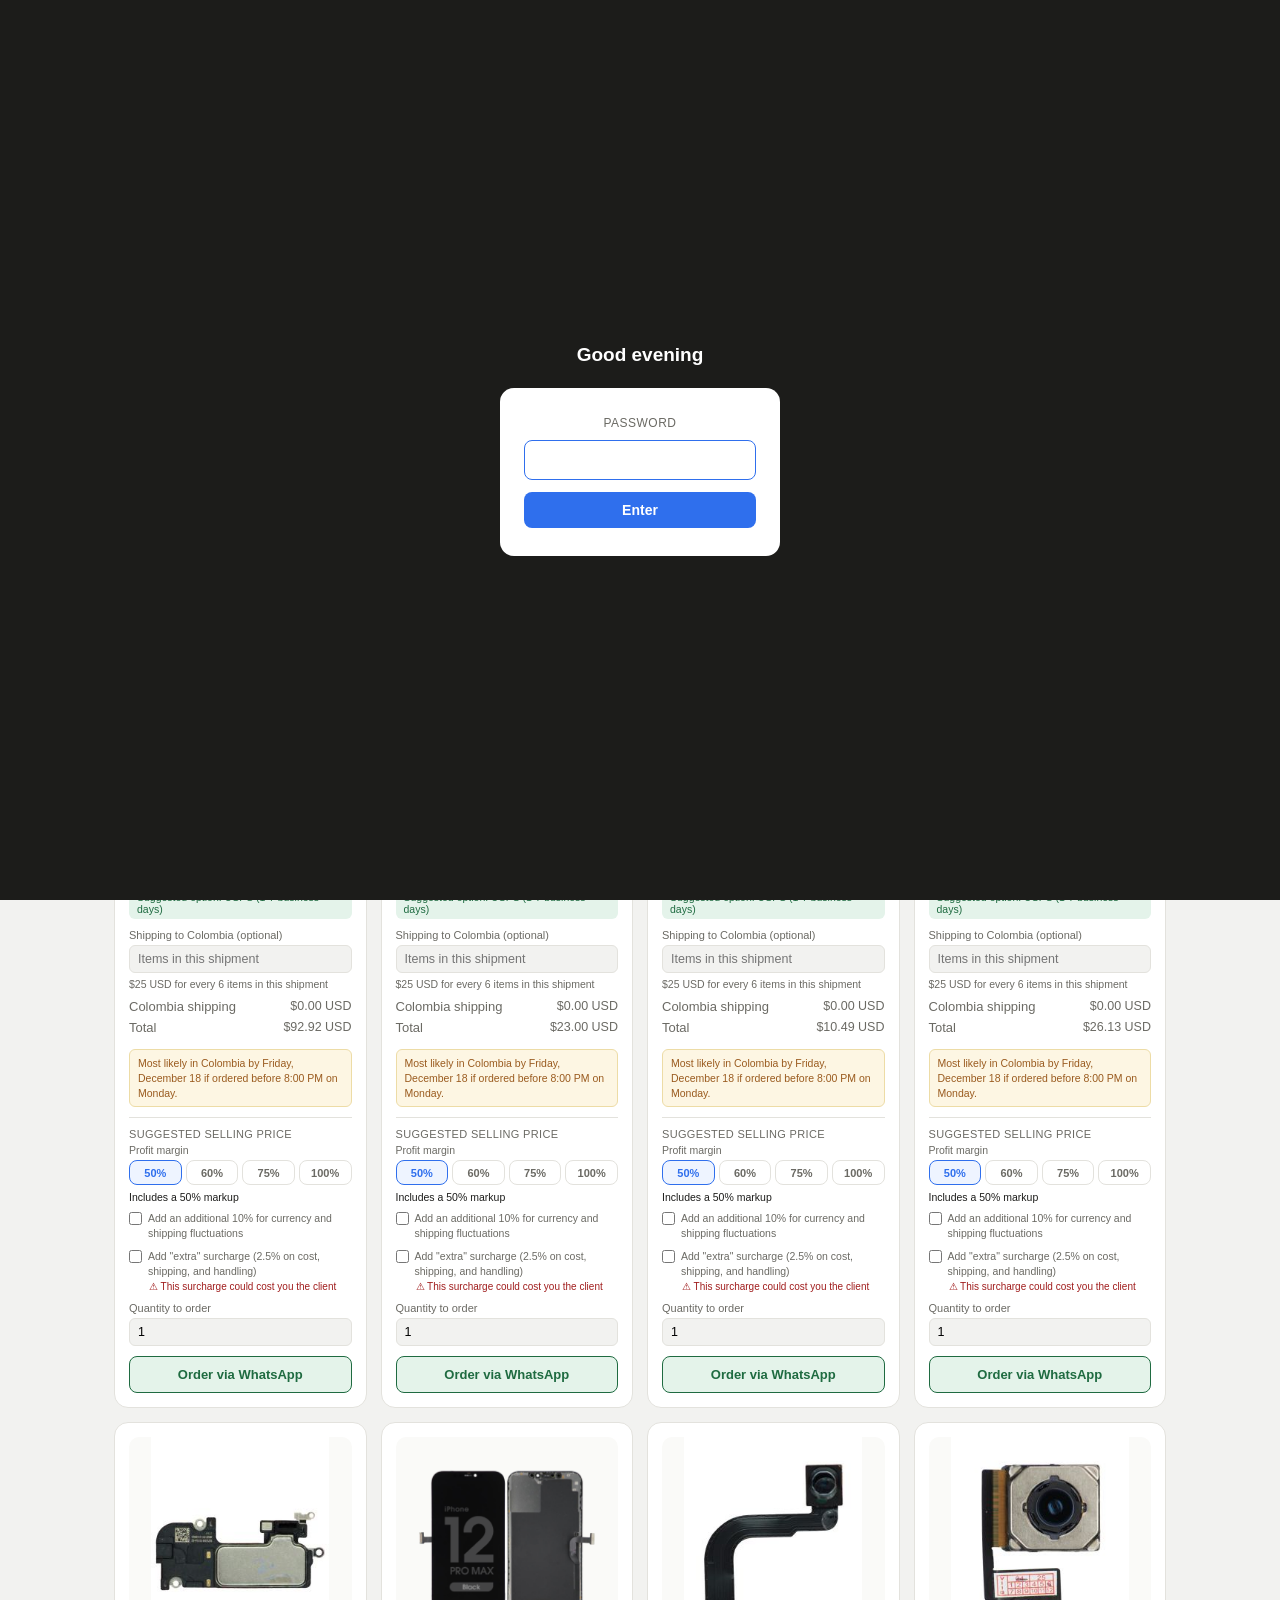
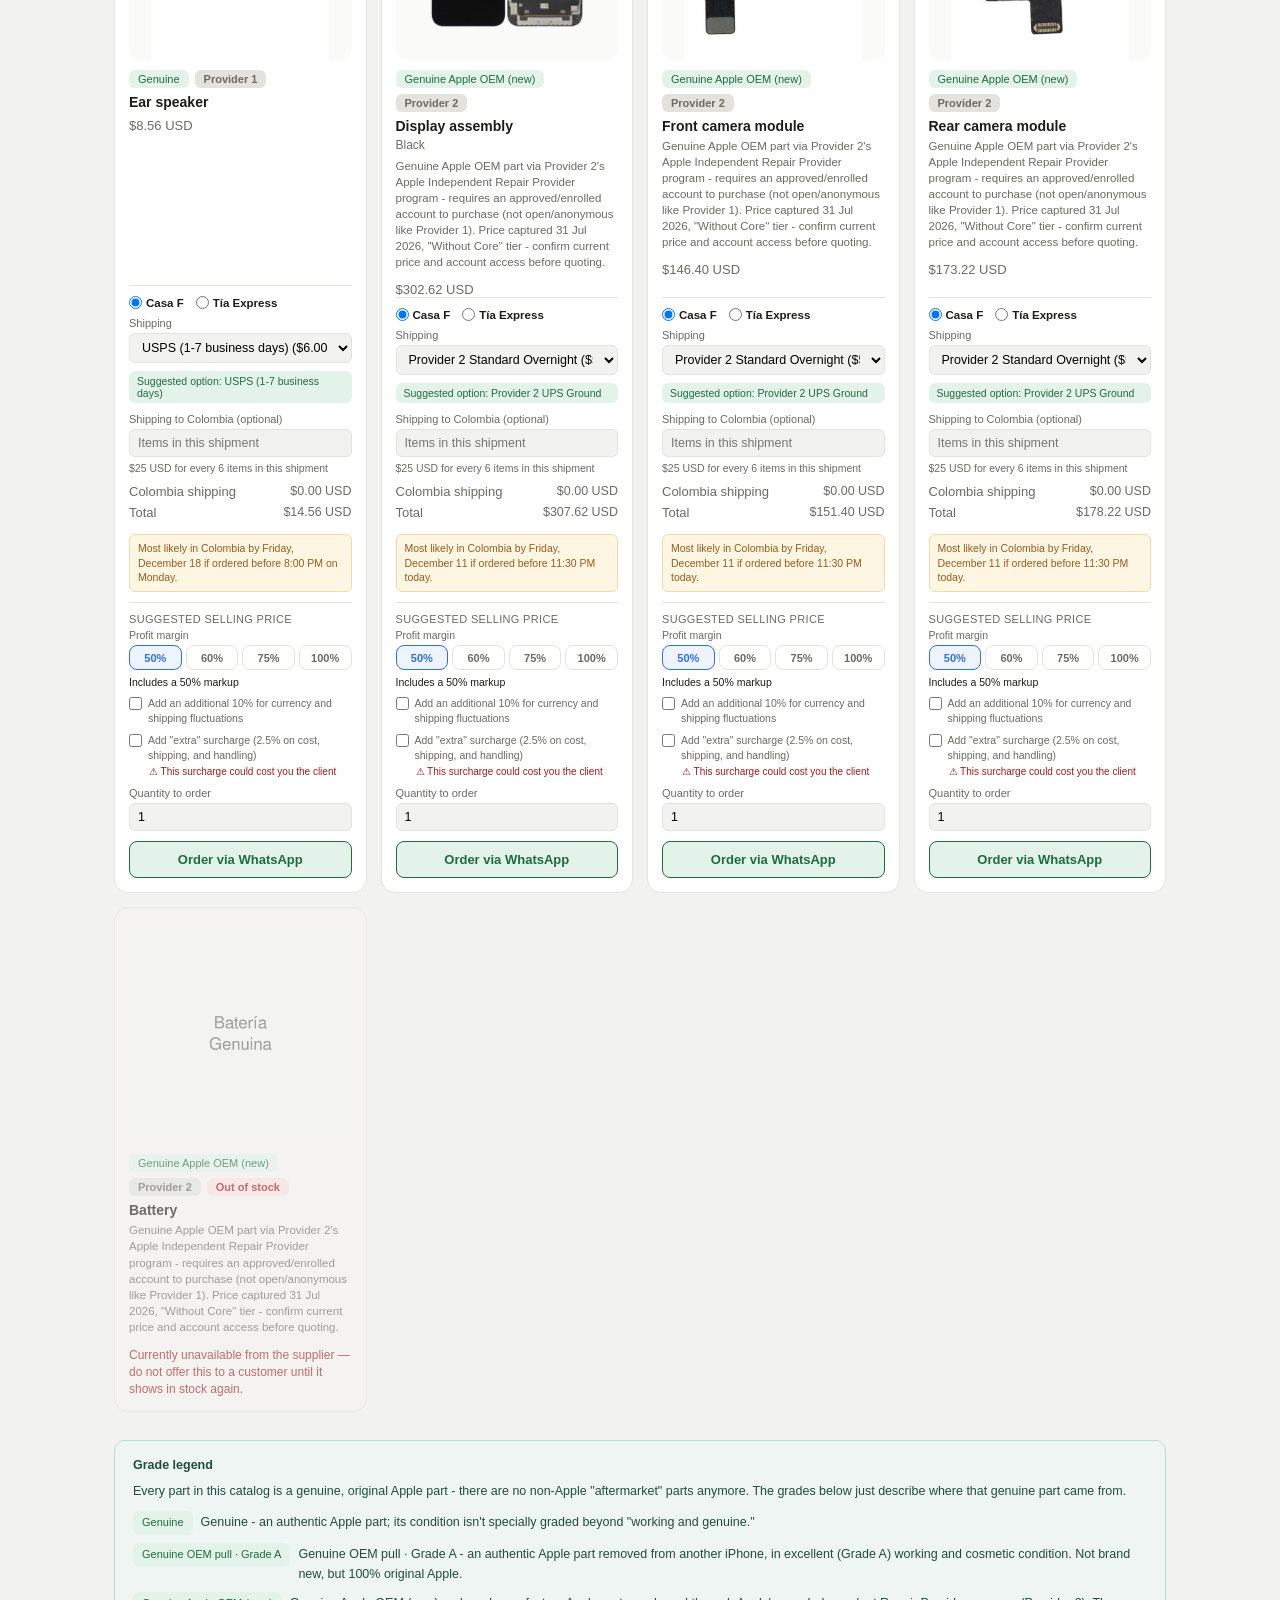
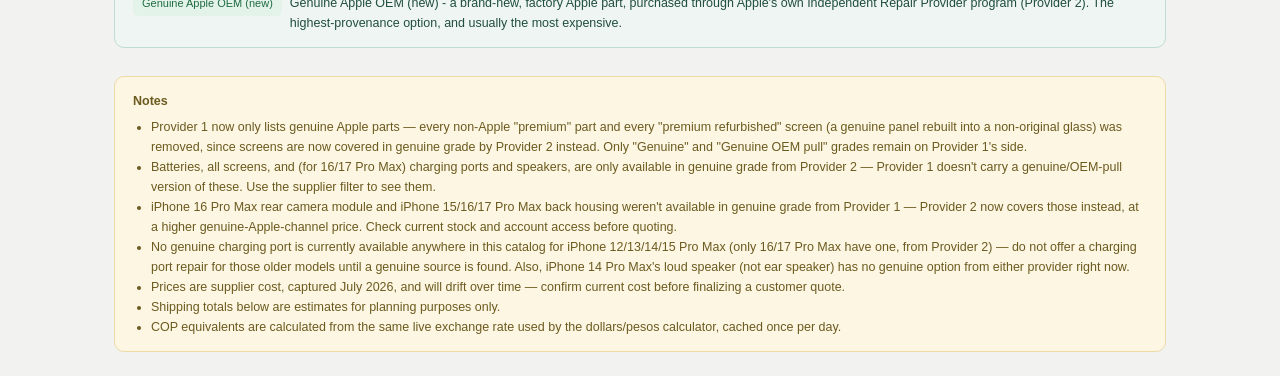
<file: index.html>
<!DOCTYPE html>
<html lang="en">
<head>
<meta charset="UTF-8">
<meta name="viewport" content="width=device-width, initial-scale=1.0">
<title>Pro Max parts catalog</title>
<link rel="preconnect" href="https://open.er-api.com">
<link rel="stylesheet" href="styles.css">
</head>
<body>

<script src="gate.js"></script>

<div class="stop-warning-strip" role="note">
  <svg class="stop-warning-icon" width="16" height="16" viewBox="0 0 24 24" fill="none" stroke="currentColor" stroke-width="2.5" stroke-linecap="round" stroke-linejoin="round" aria-hidden="true"><path d="M12 3 L22.5 21 H1.5 Z"/><line x1="12" y1="9.5" x2="12" y2="14.5"/><circle cx="12" cy="17.5" r="0.6" fill="currentColor" stroke="none"/></svg>
  <span>esta pagina no es para mostrar a clientes ni a personas afuera de nosotros 3</span>
</div>

<div class="staff-warning-banner" role="note">
  <div class="staff-warning-track">
    <span class="staff-warning-item">
      <svg class="staff-warning-icon" width="18" height="18" viewBox="0 0 24 24" aria-hidden="true">
        <polygon points="7,2 17,2 22,7 22,17 17,22 7,22 2,17 2,7" fill="#ffffff"/>
        <text x="12" y="15.5" text-anchor="middle" font-size="8" font-weight="700" fill="#c00000" font-family="-apple-system, sans-serif">Oe!</text>
      </svg>
      <span class="staff-warning-text">esta pagina no es para mostrar a clientes ni a personas afuera de nosotros 3</span>
    </span>
    <span class="staff-warning-item">
      <svg class="staff-warning-icon" width="18" height="18" viewBox="0 0 24 24" aria-hidden="true">
        <polygon points="7,2 17,2 22,7 22,17 17,22 7,22 2,17 2,7" fill="#ffffff"/>
        <text x="12" y="15.5" text-anchor="middle" font-size="8" font-weight="700" fill="#c00000" font-family="-apple-system, sans-serif">Oe!</text>
      </svg>
      <span class="staff-warning-text">esta pagina no es para mostrar a clientes ni a personas afuera de nosotros 3</span>
    </span>
  </div>
</div>
<script src="quotes.js"></script>

<div id="errorBanner" class="error-banner" style="display:none;">
  <p class="error-banner-line1"></p>
</div>

<header>
  <div class="header-inner">
    <div class="flags">🇺🇸 <span class="arrow">→</span> 🇨🇴</div>
    <div class="brand" id="brand">Pro Max parts catalog</div>
    <div class="search-box">
      <input type="text" id="search" placeholder="Search...">
    </div>
    <div class="nav-links">
      <a href="calculadora.html" id="calcLink">Calculadora dólares/pesos</a>
      <button class="hide-prices-btn" id="hidePricesBtn">Hide prices</button>
      <button class="lang-btn" id="langBtn">ES</button>
    </div>
  </div>
  <div class="section-nav">
    <a href="index.html" class="section-nav-item active">📱 Repuestos iPhone</a>
    <a href="incendio.html" class="section-nav-item">🧯 Sistemas de incendio</a>
  </div>
  <div class="supplier-tabs-group">
    <div class="supplier-tabs" id="supplierTabs"></div>
  </div>
</header>

<main>
  <a class="download-card" href="ficha_tecnica_telefonos.html" download="Ficha_tecnica_repuestos_telefonos.html">
    <span class="download-card-icon">
      <svg width="18" height="18" viewBox="0 0 24 24" fill="none" stroke="currentColor" stroke-width="2" stroke-linecap="round" stroke-linejoin="round" aria-hidden="true"><path d="M12 3v12"/><path d="M7 10l5 5 5-5"/><path d="M5 21h14"/></svg>
    </span>
    <span class="download-card-text">
      <p class="download-card-title">Ficha técnica para clientes</p>
      <p class="download-card-sub">Descárgala y compártela sin conexión — sin precios, solo especificaciones.</p>
    </span>
    <span class="download-card-cta">Descargar</span>
  </a>
  <div class="tabs" id="tabs"></div>
  <div id="grid"></div>
  <div class="grade-legend-box" id="gradeLegend"></div>
  <div class="notes-box" id="notes"></div>
</main>

<script src="i18n.js"></script>
<script src="rates.js"></script>
<script src="data.js"></script>
<script src="app.js"></script>
</body>
</html>
</file>
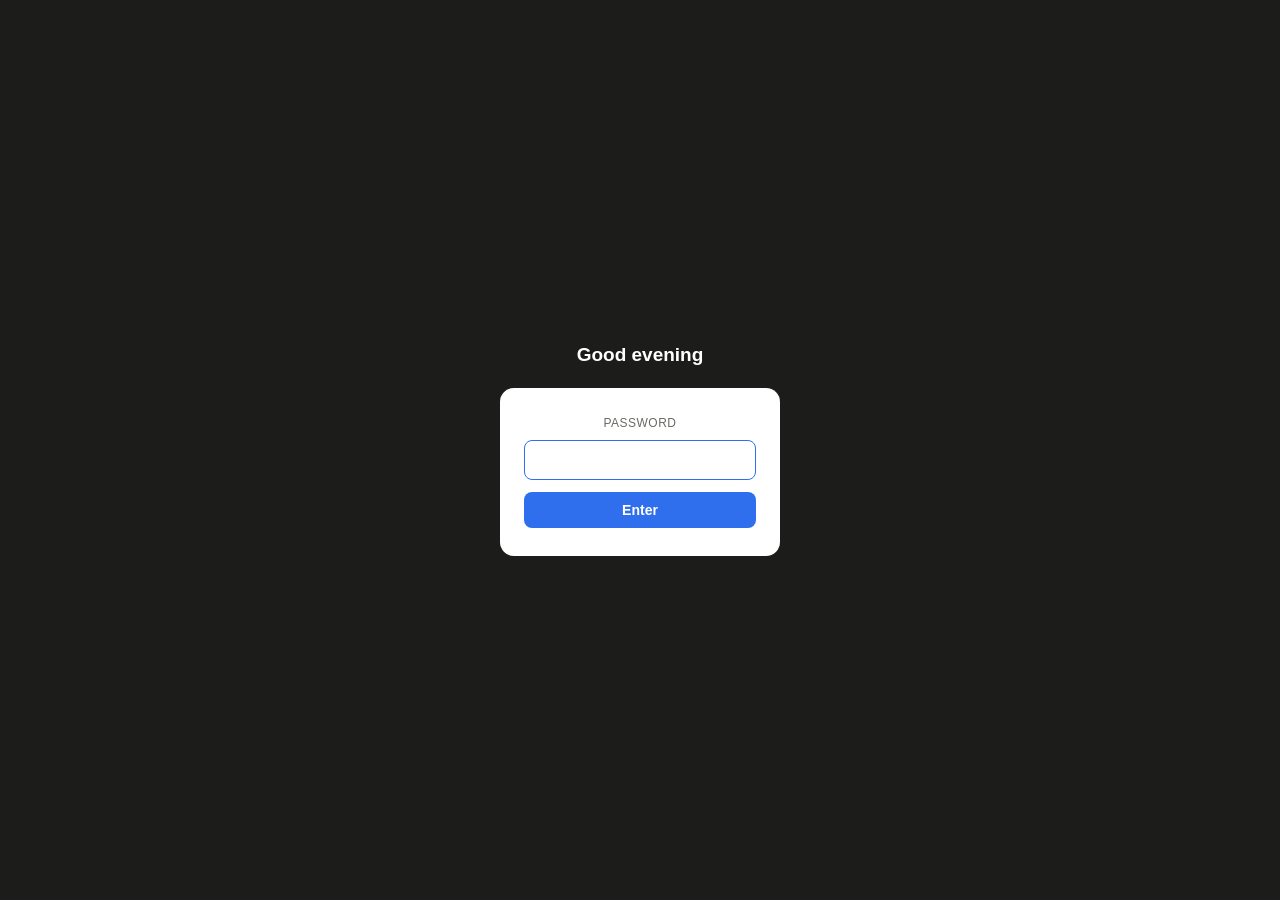
<file: calculadora.html>
<!DOCTYPE html>
<html lang="es">
<head>
<meta charset="UTF-8">
<meta name="viewport" content="width=device-width, initial-scale=1.0">
<title>Calculadora dólares/pesos</title>
<link rel="preconnect" href="https://open.er-api.com">
<style>
  * { box-sizing: border-box; }
  body {
    margin: 0;
    min-height: 100vh;
    display: flex;
    align-items: center;
    justify-content: center;
    background: #f2f2f0;
    font-family: -apple-system, BlinkMacSystemFont, "Segoe UI", Roboto, Arial, sans-serif;
    padding: 24px 16px;
  }
  .card {
    width: 100%;
    max-width: 420px;
    background: #ffffff;
    border-radius: 16px;
    border: 1px solid #e3e2dd;
    padding: 28px 24px;
  }
  .greeting {
    font-size: 14px;
    color: #6b6a64;
    margin: 0 0 4px;
  }
  h1 {
    font-size: 20px;
    font-weight: 600;
    margin: 0 0 24px;
    color: #1c1c1a;
  }
  .field {
    margin-bottom: 14px;
  }
  .field label {
    display: block;
    font-size: 12px;
    color: #6b6a64;
    margin-bottom: 6px;
    text-transform: uppercase;
    letter-spacing: 0.03em;
  }
  .field .input-row {
    display: flex;
    align-items: center;
    border: 1px solid #d8d7d1;
    border-radius: 10px;
    padding: 10px 12px;
    background: #fafaf8;
  }
  .field .input-row .flag {
    font-size: 13px;
    font-weight: 600;
    color: #4a4a45;
    margin-right: 8px;
    min-width: 34px;
  }
  .field input {
    flex: 1;
    border: none;
    background: transparent;
    font-size: 18px;
    font-weight: 500;
    color: #1c1c1a;
    outline: none;
    width: 100%;
    min-width: 0;
  }
  .swap-row {
    display: flex;
    justify-content: center;
    margin: 4px 0 14px;
  }
  .swap-btn {
    width: 36px;
    height: 36px;
    border-radius: 50%;
    border: 1px solid #d8d7d1;
    background: #ffffff;
    font-size: 16px;
    cursor: pointer;
    color: #4a4a45;
    display: flex;
    align-items: center;
    justify-content: center;
  }
  .swap-btn:hover { background: #f2f2f0; }
  .rate-line {
    font-size: 12px;
    color: #6b6a64;
    text-align: center;
    margin: 10px 0 4px;
    line-height: 1.5;
  }
  .rate-line.offline { color: #9a5b1f; }
  .refresh-btn {
    display: block;
    margin: 10px auto 0;
    background: none;
    border: none;
    color: #2f6fed;
    font-size: 13px;
    cursor: pointer;
    padding: 4px 8px;
  }
  .refresh-btn:hover { text-decoration: underline; }
  .refresh-btn:disabled { color: #b3b2ab; cursor: default; text-decoration: none; }

  #gateOverlay {
    position: fixed;
    inset: 0;
    background: #1c1c1a;
    display: flex;
    flex-direction: column;
    align-items: center;
    justify-content: center;
    z-index: 999;
    padding: 20px;
  }
  .gate-greeting-standalone {
    color: #ffffff;
    font-weight: 700;
    font-size: 19px;
    margin: 0 0 22px;
    text-align: center;
  }
  .gate-card {
    width: 100%;
    max-width: 280px;
    background: #ffffff;
    border-radius: 14px;
    padding: 28px 24px;
    text-align: center;
  }
  .gate-label {
    font-size: 12px;
    text-transform: uppercase;
    letter-spacing: 0.04em;
    color: #6b6a64;
    margin: 0 0 10px;
  }
  .gate-card input {
    width: 100%;
    padding: 10px 12px;
    border: 1px solid #d8d7d1;
    border-radius: 8px;
    font-size: 16px;
    text-align: center;
    outline: none;
    margin-bottom: 12px;
  }
  .gate-card input:focus { border-color: #2f6fed; }
  .gate-card button {
    width: 100%;
    padding: 10px 12px;
    border: none;
    border-radius: 8px;
    background: #2f6fed;
    color: #fff;
    font-size: 14px;
    font-weight: 600;
    cursor: pointer;
  }
  .gate-card button:hover { background: #2559c9; }
  .gate-error {
    color: #a01d1d;
    font-size: 12.5px;
    margin: 10px 0 0;
  }
</style>
</head>
<body>

<script src="gate.js"></script>

<div class="card">
  <p class="greeting" id="greeting"></p>
  <h1>Calculadora dólares/pesos</h1>

  <div class="field">
    <label for="usd">Dólares (USD)</label>
    <div class="input-row">
      <span class="flag">USD</span>
      <input type="text" inputmode="decimal" id="usd" placeholder="0.00" autocomplete="off">
    </div>
  </div>

  <div class="swap-row">
    <button class="swap-btn" id="swapBtn" title="Invertir" aria-label="Invertir campos">⇅</button>
  </div>

  <div class="field">
    <label for="cop">Pesos colombianos (COP)</label>
    <div class="input-row">
      <span class="flag">COP</span>
      <input type="text" inputmode="decimal" id="cop" placeholder="0" autocomplete="off">
    </div>
  </div>

  <p class="rate-line" id="rateLine">Cargando tasa de cambio...</p>
  <button class="refresh-btn" id="refreshBtn">Actualizar tasa ahora</button>
  <p style="text-align:center; margin-top:16px;"><a href="index.html" style="font-size:13px; color:#2f6fed; text-decoration:none;">&larr; Volver al catálogo</a></p>
</div>

<script src="rates.js"></script>
<script>
(function () {
  var USER_NAME = 'Pablo';

  var usdInput = document.getElementById('usd');
  var copInput = document.getElementById('cop');
  var rateLine = document.getElementById('rateLine');
  var refreshBtn = document.getElementById('refreshBtn');
  var swapBtn = document.getElementById('swapBtn');
  var greetingEl = document.getElementById('greeting');

  var state = { rate: null, timestamp: null, offline: false };

  function setGreeting() {
    var h = new Date().getHours();
    var g;
    if (h >= 5 && h < 12) g = 'Buenos días';
    else if (h >= 12 && h < 19) g = 'Buenas tardes';
    else g = 'Buenas noches';
    greetingEl.textContent = g + ', ' + USER_NAME;
  }

  function formatTime(ts) {
    if (!ts) return '';
    var d = new Date(ts);
    return d.toLocaleDateString('es-CO') + ' ' + d.toLocaleTimeString('es-CO', { hour: '2-digit', minute: '2-digit' });
  }

  function updateRateLine() {
    if (!state.rate) {
      rateLine.textContent = 'No se pudo obtener la tasa de cambio.';
      rateLine.classList.add('offline');
      return;
    }
    var formattedRate = state.rate.toLocaleString('es-CO', { maximumFractionDigits: 2 });
    if (state.offline) {
      rateLine.textContent = 'Sin conexión — usando tasa en caché: 1 USD = ' + formattedRate + ' COP (actualizada ' + formatTime(state.timestamp) + ')';
      rateLine.classList.add('offline');
    } else {
      rateLine.textContent = '1 USD = ' + formattedRate + ' COP  ·  actualizada ' + formatTime(state.timestamp);
      rateLine.classList.remove('offline');
    }
  }

  function recalc(source) {
    if (!state.rate) return;
    if (source === 'usd') {
      var usdVal = parseFloat(usdInput.value.replace(/,/g, ''));
      if (isNaN(usdVal)) { copInput.value = ''; return; }
      copInput.value = (usdVal * state.rate).toLocaleString('es-CO', { maximumFractionDigits: 2 });
    } else {
      var copVal = parseFloat(copInput.value.replace(/,/g, ''));
      if (isNaN(copVal)) { usdInput.value = ''; return; }
      usdInput.value = (copVal / state.rate).toLocaleString('en-US', { maximumFractionDigits: 2 });
    }
  }

  function loadRate(force) {
    if (force) {
      refreshBtn.disabled = true;
      refreshBtn.textContent = 'Actualizando...';
    }
    RATES.ensureRate(force, function (result) {
      state.rate = result.rate;
      state.timestamp = result.timestamp;
      state.offline = result.offline;
      updateRateLine();
      recalc(usdInput.value ? 'usd' : 'cop');
      if (force) {
        refreshBtn.disabled = false;
        refreshBtn.textContent = 'Actualizar tasa ahora';
      }
    });
  }

  usdInput.addEventListener('input', function () { recalc('usd'); });
  copInput.addEventListener('input', function () { recalc('cop'); });

  swapBtn.addEventListener('click', function () {
    var usdField = usdInput.closest('.field');
    var copField = copInput.closest('.field');
    var parent = usdField.parentNode;
    if (usdField.nextElementSibling && usdField.nextElementSibling.classList.contains('swap-row')) {
      parent.insertBefore(copField, usdField);
    } else {
      parent.insertBefore(usdField, copField);
    }
  });

  refreshBtn.addEventListener('click', function () { loadRate(true); });

  setGreeting();
  loadRate(false);
})();
</script>

</body>
</html>
</file>
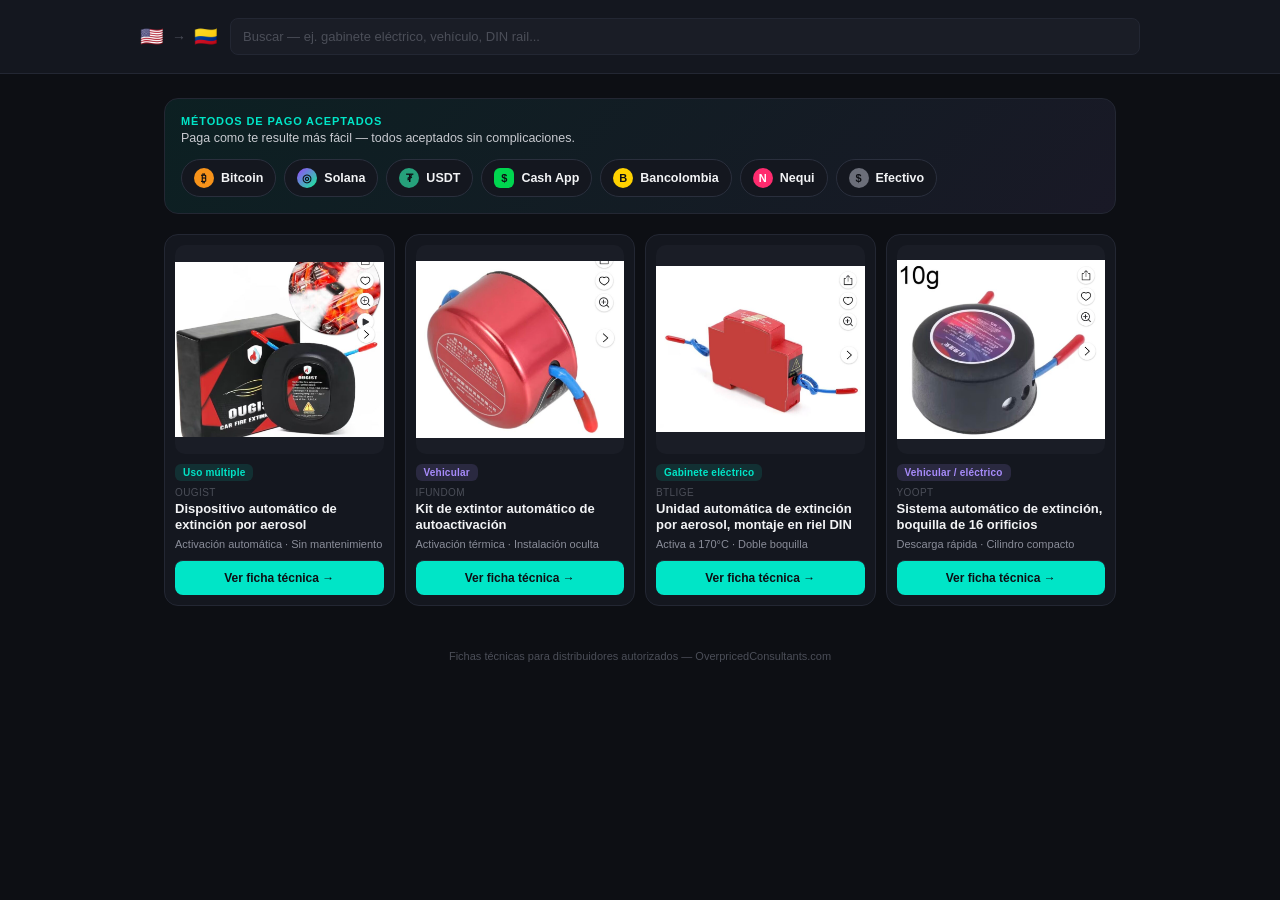
<file: ficha_tecnica_incendio.html>
<!DOCTYPE html>
<html lang="es">
<head>
<meta charset="UTF-8">
<meta name="viewport" content="width=device-width, initial-scale=1.0, maximum-scale=1.0">
<title>Fichas Técnicas — Sistemas de Incendio</title>
<style>
  * { box-sizing: border-box; -webkit-tap-highlight-color: transparent; }
  html, body { max-width: 100%; overflow-x: hidden; }
  :root {
    --bg: #0d0f14;
    --card: #14171f;
    --border: #232733;
    --input-bg: #1a1d26;
    --text: #f2f3f5;
    --text-muted: #8a8d99;
    --text-faint: #4b4e58;
    --accent: #00e5c7;
    --accent2: #a78bfa;
  }
  body {
    margin: 0;
    font-family: -apple-system, BlinkMacSystemFont, "Segoe UI", Roboto, Arial, sans-serif;
    background: var(--bg);
    color: var(--text);
  }
  header {
    background: var(--card);
    border-bottom: 1px solid var(--border);
    padding: 14px 16px;
    position: sticky;
    top: 0;
    z-index: 10;
  }
  .header-inner {
    display: flex;
    align-items: center;
    gap: 12px;
    max-width: 1000px;
    margin: 0 auto;
  }
  .flags { display: flex; align-items: center; gap: 8px; font-size: 19px; flex-shrink: 0; }
  .flags span.arrow { color: var(--text-faint); font-size: 14px; }
  .search-box { flex: 1; min-width: 0; }
  .search-box input {
    width: 100%;
    padding: 10px 12px;
    border: 1px solid var(--border);
    border-radius: 8px;
    font-size: 13px;
    background: var(--input-bg);
    color: var(--text);
    outline: none;
  }
  .search-box input:focus { border-color: var(--accent); }
  .search-box input::placeholder { color: var(--text-faint); }

  main { padding: 16px; max-width: 1000px; margin: 0 auto; }

  .payment-banner {
    background: linear-gradient(135deg, rgba(0,229,199,0.08), rgba(167,139,250,0.08));
    border: 1px solid var(--border);
    border-radius: 14px;
    padding: 16px;
    margin-bottom: 20px;
  }
  .payment-banner .kicker {
    font-size: 11px; color: var(--accent); text-transform: uppercase;
    letter-spacing: 0.08em; font-weight: 700; margin: 0 0 4px;
  }
  .payment-banner .sub { font-size: 12.5px; color: #c8cad0; margin: 0 0 14px; }
  .payment-row { display: flex; flex-wrap: wrap; gap: 8px; }
  .payment-pill {
    display: flex; align-items: center; gap: 7px;
    padding: 8px 12px; border-radius: 999px;
    background: var(--card); border: 1px solid #2a2f3d;
  }
  .payment-badge {
    width: 20px; height: 20px; font-size: 11px; font-weight: 700;
    display: flex; align-items: center; justify-content: center;
    flex-shrink: 0;
  }
  .payment-badge.round { border-radius: 50%; }
  .payment-badge.square { border-radius: 6px; }
  .payment-pill .label { font-size: 12.5px; color: var(--text); font-weight: 600; }

  .grid {
    display: grid;
    grid-template-columns: 1fr 1fr;
    gap: 10px;
  }
  .card {
    background: var(--card); border: 1px solid var(--border); border-radius: 14px;
    padding: 10px; display: flex; flex-direction: column; cursor: pointer;
    transition: border-color 0.15s;
  }
  .card:active { border-color: var(--accent); }
  .photo {
    width: 100%; aspect-ratio: 1; background: var(--input-bg); border-radius: 10px;
    margin-bottom: 10px; display: flex; align-items: center; justify-content: center; overflow: hidden;
  }
  .photo img { width: 100%; height: 100%; object-fit: contain; }
  .badge-pill {
    display: inline-block; font-size: 10px; padding: 3px 8px; border-radius: 6px;
    width: fit-content; margin-bottom: 6px; font-weight: 600; letter-spacing: 0.02em;
  }
  .badge-pill.genuine { background: rgba(167,139,250,0.15); color: var(--accent2); }
  .badge-pill.premium { background: rgba(0,229,199,0.12); color: var(--accent); }
  .card .cat-label { font-size: 10px; color: var(--text-faint); text-transform: uppercase; letter-spacing: 0.04em; margin: 0 0 3px; }
  .card h3 { font-size: 13px; font-weight: 600; margin: 0 0 4px; color: var(--text); line-height: 1.3; }
  .card .colors { font-size: 11px; color: var(--text-muted); margin: 0 0 10px; }
  .card .go-btn {
    margin-top: auto; border-top: 1px solid var(--border); padding-top: 10px;
    display: block; text-align: center; font-size: 12px; font-weight: 600;
    color: var(--bg); padding: 10px 0; background: var(--accent); border-radius: 8px;
  }

  footer { text-align: center; padding: 20px; }
  footer p { font-size: 11px; color: var(--text-faint); margin: 0; }

  #detailView { display: none; }
  .back-btn {
    display: inline-flex; align-items: center; gap: 6px; background: none; border: none;
    color: var(--accent); font-size: 14px; cursor: pointer; padding: 4px 0 16px; font-weight: 600;
  }
  .detail-head { display: flex; flex-direction: column; gap: 14px; margin-bottom: 20px; }
  .detail-photo {
    width: 100%; height: 220px; flex-shrink: 0; background: var(--input-bg);
    border: 1px solid var(--border); border-radius: 14px;
    display: flex; align-items: center; justify-content: center; overflow: hidden;
  }
  .detail-photo img { width: 100%; height: 100%; object-fit: contain; }
  .detail-info h1 { font-size: 17px; margin: 0 0 8px; line-height: 1.3; }
  .detail-info .colors { font-size: 13px; color: var(--text-muted); margin: 0 0 10px; }
  .detail-section {
    background: var(--card); border: 1px solid var(--border); border-radius: 14px;
    padding: 16px; margin-bottom: 14px;
  }
  .detail-section h2 {
    font-size: 12px; text-transform: uppercase; letter-spacing: 0.06em;
    color: var(--accent); margin: 0 0 12px;
  }
  .detail-section p, .detail-section li { font-size: 13.5px; color: #c8cad0; line-height: 1.6; }
  .detail-section ul { margin: 0; padding-left: 18px; }
  table.spec-table { width: 100%; border-collapse: collapse; }
  table.spec-table td { padding: 8px 0; font-size: 13px; border-bottom: 1px solid var(--border); }
  table.spec-table td:first-child { color: var(--text-muted); width: 55%; }
  table.spec-table td:last-child { color: var(--text); font-weight: 600; text-align: right; }
  .tag-row { display: flex; flex-wrap: wrap; gap: 8px; }
  .tag-pill {
    font-size: 12px; padding: 6px 12px; border-radius: 999px;
    background: rgba(167,139,250,0.12); color: var(--accent2); border: 1px solid rgba(167,139,250,0.3);
  }
  .empty-state { display: none; text-align: center; color: var(--text-muted); padding: 30px 0; font-size: 14px; }

  @media (min-width: 640px) {
    .grid { grid-template-columns: repeat(auto-fill, minmax(190px, 1fr)); }
    .detail-head { flex-direction: row; }
    .detail-photo { width: 240px; height: 240px; flex-shrink: 0; }
    .detail-info { flex: 1; }
    .detail-info h1 { font-size: 20px; }
    header { padding: 18px 24px; }
    main { padding: 24px; }
  }
</style>
</head>
<body>

<header>
  <div class="header-inner">
    <div class="flags">🇺🇸 <span class="arrow">→</span> 🇨🇴</div>
    <div class="search-box">
      <input id="searchInput" placeholder="Buscar — ej. gabinete eléctrico, vehículo, DIN rail..." oninput="renderGrid()">
    </div>
  </div>
</header>

<main>

  <div id="gridView">

    <div class="payment-banner">
      <p class="kicker">Métodos de pago aceptados</p>
      <p class="sub">Paga como te resulte más fácil — todos aceptados sin complicaciones.</p>
      <div class="payment-row">
        <div class="payment-pill">
          <span class="payment-badge round" style="background:#f7931a; color:#0d0f14;">₿</span>
          <span class="label">Bitcoin</span>
        </div>
        <div class="payment-pill">
          <span class="payment-badge round" style="background:linear-gradient(135deg,#9945ff,#14f195); color:#0d0f14;">◎</span>
          <span class="label">Solana</span>
        </div>
        <div class="payment-pill">
          <span class="payment-badge round" style="background:#26a17b; color:#0d0f14;">₮</span>
          <span class="label">USDT</span>
        </div>
        <div class="payment-pill">
          <span class="payment-badge square" style="background:#00d64f; color:#0d0f14;">$</span>
          <span class="label">Cash App</span>
        </div>
        <div class="payment-pill">
          <span class="payment-badge round" style="background:#ffd200; color:#0d0f14;">B</span>
          <span class="label">Bancolombia</span>
        </div>
        <div class="payment-pill">
          <span class="payment-badge round" style="background:#ff2b6e; color:#ffffff;">N</span>
          <span class="label">Nequi</span>
        </div>
        <div class="payment-pill">
          <span class="payment-badge round" style="background:#6b6e79; color:#0d0f14;">$</span>
          <span class="label">Efectivo</span>
        </div>
      </div>
    </div>

    <div class="grid" id="productGrid"></div>
    <p class="empty-state" id="emptyState">Ningún producto coincide con esa búsqueda.</p>

  </div>

  <div id="detailView"></div>

</main>

<footer>
  <p>Fichas técnicas para distribuidores autorizados — OverpricedConsultants.com</p>
</footer>

<script>
  var PRODUCTS = [
    {
      id: "fuego-ougist",
      name: "Dispositivo automático de extinción por aerosol",
      brandLabel: "Ougist",
      tagline: "Activación automática · Sin mantenimiento",
      badgeClass: "premium",
      badgeLabel: "Uso múltiple",
      img: "[data-uri]",
      qualityStandards: [
        "Activación térmica automática sin necesidad de energía externa ni monitoreo",
        "Agente extintor no conductor, seguro para paneles y componentes electrónicos",
        "Diseño sin mantenimiento — no requiere cableado, inspecciones ni recargas"
      ],
      technicalNotes: [
        ["Peso", "0.2 lb"],
        ["Aplicación", "Vehículos, paneles eléctricos, cajas de batería, motor"],
        ["Tipo de agente", "Aerosol térmico"],
        ["Mantenimiento", "Sin mantenimiento"]
      ],
      commonIssues: ["Riesgo en caja de batería", "Sobrecalentamiento de panel eléctrico", "Incendio en compartimento de motor"]
    },
    {
      id: "fuego-ifundom",
      name: "Kit de extintor automático de autoactivación",
      brandLabel: "ifundom",
      tagline: "Activación térmica · Instalación oculta",
      badgeClass: "genuine",
      badgeLabel: "Vehicular",
      img: "[data-uri]",
      qualityStandards: [
        "Activación térmica automática ante calor anormal en el compartimento",
        "Instalación con adhesivo, apto para espacios ocultos bajo el capó",
        "Diseño compacto e invisible, no interfiere con otros componentes"
      ],
      technicalNotes: [
        ["Aplicación", "Autos, RV, botes — bajo el capó o cerca de la batería"],
        ["Acabado", "Oro rosa"],
        ["Activación", "Térmica, automática"]
      ],
      commonIssues: ["Incendio en tablero de distribución", "Incendio en compartimento de batería", "Incendio de motor oculto"]
    },
    {
      id: "fuego-btlige",
      name: "Unidad automática de extinción por aerosol, montaje en riel DIN",
      brandLabel: "BTLIGE",
      tagline: "Activa a 170°C · Doble boquilla",
      badgeClass: "premium",
      badgeLabel: "Gabinete eléctrico",
      img: "[data-uri]",
      qualityStandards: [
        "Activación automática a 170°C mediante doble boquilla",
        "Montaje en riel DIN o adhesivo industrial para gabinetes y postes de carga",
        "Vida útil de 10 años, rango de operación de -50°C a 90°C"
      ],
      technicalNotes: [
        ["Activación", "170°C"],
        ["Vida útil", "10 años"],
        ["Rango de temperatura", "-50°C a 90°C"],
        ["Aplicación", "Gabinetes eléctricos, cajas de medidor, postes de carga EV"]
      ],
      commonIssues: ["Incendio en gabinete de control eléctrico", "Sobrecalentamiento en poste de carga EV", "Incendio en caja de medidor"]
    },
    {
      id: "fuego-yoopt",
      name: "Sistema automático de extinción, boquilla de 16 orificios",
      brandLabel: "Yoopt",
      tagline: "Descarga rápida · Cilindro compacto",
      badgeClass: "genuine",
      badgeLabel: "Vehicular / eléctrico",
      img: "[data-uri]",
      qualityStandards: [
        "Descarga rápida mediante boquilla de 16 orificios para cobertura amplia",
        "Cilindro compacto de 10g, fácil instalación en espacios reducidos",
        "Diseñado específicamente para incendios eléctricos y vehiculares"
      ],
      technicalNotes: [
        ["Boquilla", "16 orificios"],
        ["Tamaño del cilindro", "10g"],
        ["Aplicación", "Vehículos e incendios eléctricos"]
      ],
      commonIssues: ["Incendio eléctrico en vehículo", "Cortocircuito en compartimento cerrado", "Incendio rápido en espacio reducido"]
    }
  ];

  function escapeHtml(s) {
    return String(s).replace(/[&<>"']/g, function (c) {
      return {'&':'&amp;','<':'&lt;','>':'&gt;','"':'&quot;',"'":'&#39;'}[c];
    });
  }

  function normalize(s) {
    return String(s).toLowerCase().normalize('NFD').replace(/[̀-ͯ]/g, '');
  }

  function renderGrid() {
    var q = normalize(document.getElementById('searchInput').value.trim());
    var grid = document.getElementById('productGrid');
    var html = '';
    var visible = 0;
    PRODUCTS.forEach(function (p) {
      var haystack = normalize(p.name + ' ' + p.brandLabel + ' ' + p.badgeLabel);
      if (q && haystack.indexOf(q) === -1) return;
      visible++;
      html += '<div class="card" onclick="showDetail(\'' + p.id + '\')">' +
        '<div class="photo"><img src="' + p.img + '" alt="' + escapeHtml(p.name) + '"></div>' +
        '<span class="badge-pill ' + p.badgeClass + '">' + escapeHtml(p.badgeLabel) + '</span>' +
        '<p class="cat-label">' + escapeHtml(p.brandLabel) + '</p>' +
        '<h3>' + escapeHtml(p.name) + '</h3>' +
        '<p class="colors">' + escapeHtml(p.tagline) + '</p>' +
        '<span class="go-btn">Ver ficha técnica →</span>' +
        '</div>';
    });
    grid.innerHTML = html;
    document.getElementById('emptyState').style.display = visible === 0 ? 'block' : 'none';
  }

  function showDetail(id) {
    var p = PRODUCTS.find(function (x) { return x.id === id; });
    if (!p) return;
    var notesRows = p.technicalNotes.map(function (n) {
      return '<tr><td>' + escapeHtml(n[0]) + '</td><td>' + escapeHtml(n[1]) + '</td></tr>';
    }).join('');
    var qualityItems = p.qualityStandards.map(function (s) { return '<li>' + escapeHtml(s) + '</li>'; }).join('');
    var issueTags = p.commonIssues.map(function (s) { return '<span class="tag-pill">' + escapeHtml(s) + '</span>'; }).join('');
    var html =
      '<button class="back-btn" onclick="showGrid()">← Volver al catálogo</button>' +
      '<div class="detail-head">' +
        '<div class="detail-photo"><img src="' + p.img + '" alt="' + escapeHtml(p.name) + '"></div>' +
        '<div class="detail-info">' +
          '<span class="badge-pill ' + p.badgeClass + '">' + escapeHtml(p.badgeLabel) + '</span>' +
          '<h1>' + escapeHtml(p.name) + ' — ' + escapeHtml(p.brandLabel) + '</h1>' +
          '<p class="colors">' + escapeHtml(p.tagline) + '</p>' +
        '</div>' +
      '</div>' +
      '<div class="detail-section"><h2>Estándares de calidad</h2><ul>' + qualityItems + '</ul></div>' +
      '<div class="detail-section"><h2>Notas técnicas</h2><table class="spec-table">' + notesRows + '</table></div>' +
      '<div class="detail-section"><h2>Problemas comunes que resuelve este producto</h2><div class="tag-row">' + issueTags + '</div></div>';
    document.getElementById('detailView').innerHTML = html;
    document.getElementById('gridView').style.display = 'none';
    document.getElementById('detailView').style.display = 'block';
    window.scrollTo(0, 0);
  }

  function showGrid() {
    document.getElementById('detailView').style.display = 'none';
    document.getElementById('gridView').style.display = 'block';
  }

  renderGrid();
</script>

</body>
</html>
</file>
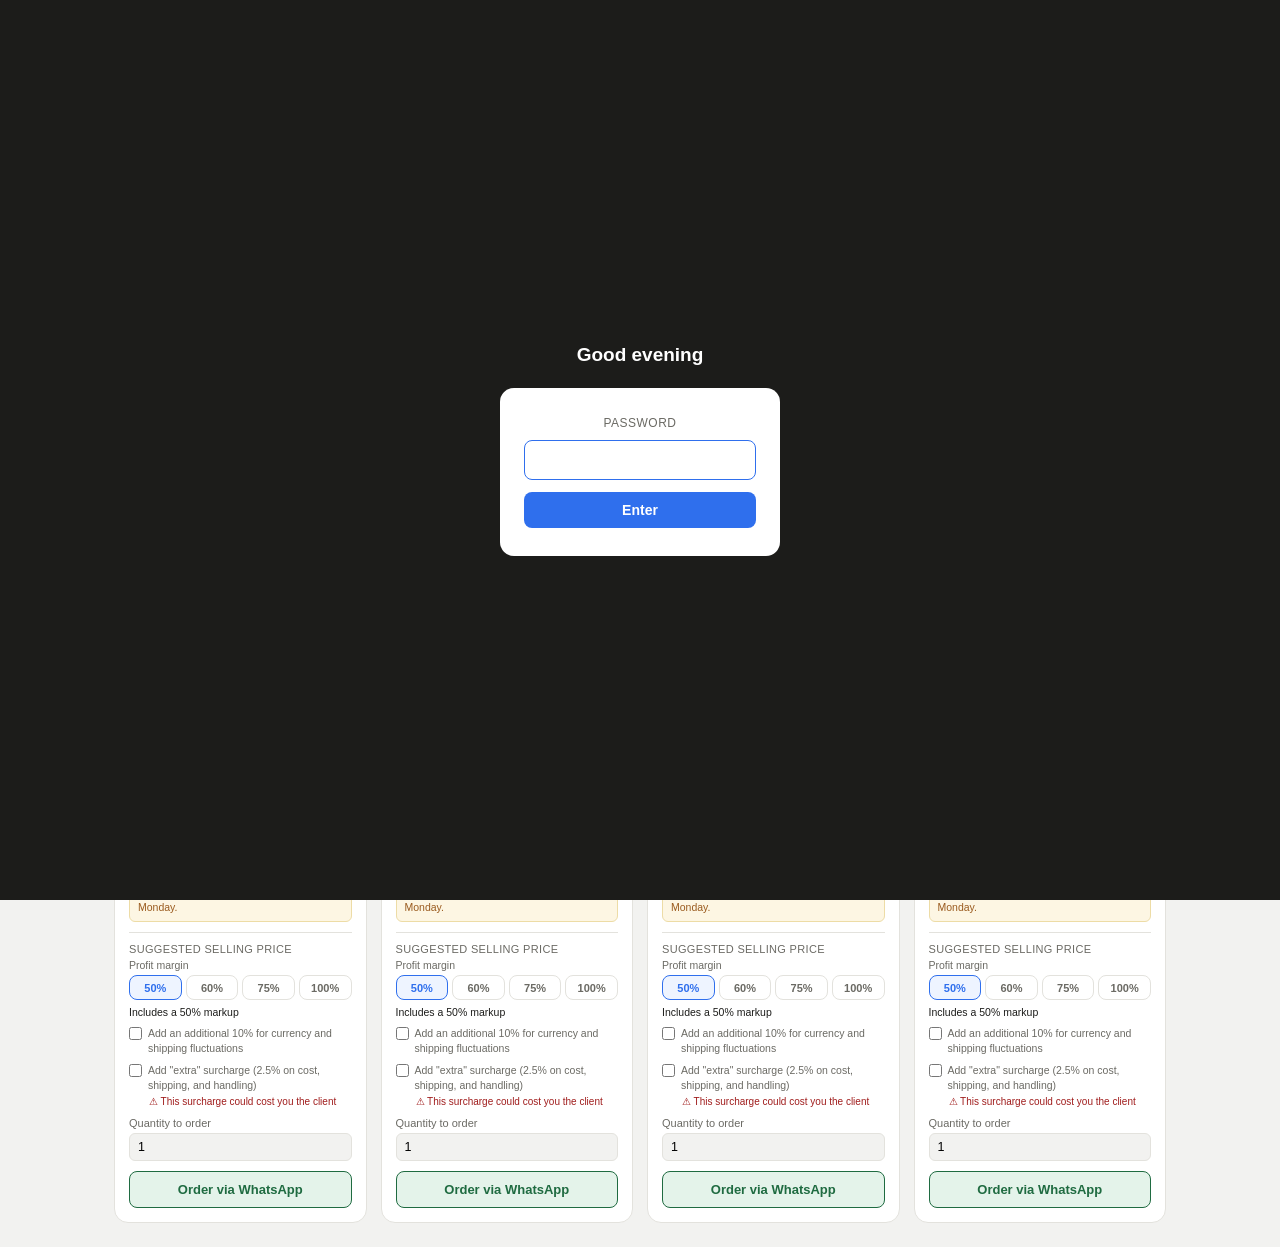
<file: incendio.html>
<!DOCTYPE html>
<html lang="en">
<head>
<meta charset="UTF-8">
<meta name="viewport" content="width=device-width, initial-scale=1.0">
<title>Sistemas de incendio</title>
<link rel="preconnect" href="https://open.er-api.com">
<link rel="stylesheet" href="styles.css">
</head>
<body>

<script src="gate.js"></script>

<div class="stop-warning-strip" role="note">
  <svg class="stop-warning-icon" width="16" height="16" viewBox="0 0 24 24" fill="none" stroke="currentColor" stroke-width="2.5" stroke-linecap="round" stroke-linejoin="round" aria-hidden="true"><path d="M12 3 L22.5 21 H1.5 Z"/><line x1="12" y1="9.5" x2="12" y2="14.5"/><circle cx="12" cy="17.5" r="0.6" fill="currentColor" stroke="none"/></svg>
  <span>esta pagina no es para mostrar a clientes ni a personas afuera de nosotros 3</span>
</div>

<div class="staff-warning-banner" role="note">
  <div class="staff-warning-track">
    <span class="staff-warning-item">
      <svg class="staff-warning-icon" width="18" height="18" viewBox="0 0 24 24" aria-hidden="true">
        <polygon points="7,2 17,2 22,7 22,17 17,22 7,22 2,17 2,7" fill="#ffffff"/>
        <text x="12" y="15.5" text-anchor="middle" font-size="8" font-weight="700" fill="#c00000" font-family="-apple-system, sans-serif">Oe!</text>
      </svg>
      <span class="staff-warning-text">esta pagina no es para mostrar a clientes ni a personas afuera de nosotros 3</span>
    </span>
    <span class="staff-warning-item">
      <svg class="staff-warning-icon" width="18" height="18" viewBox="0 0 24 24" aria-hidden="true">
        <polygon points="7,2 17,2 22,7 22,17 17,22 7,22 2,17 2,7" fill="#ffffff"/>
        <text x="12" y="15.5" text-anchor="middle" font-size="8" font-weight="700" fill="#c00000" font-family="-apple-system, sans-serif">Oe!</text>
      </svg>
      <span class="staff-warning-text">esta pagina no es para mostrar a clientes ni a personas afuera de nosotros 3</span>
    </span>
  </div>
</div>
<script src="quotes.js"></script>

<header>
  <div class="header-inner">
    <div class="flags">🇺🇸 <span class="arrow">→</span> 🇨🇴</div>
    <div class="brand" id="brand">Sistemas de incendio</div>
    <div class="nav-links">
      <button class="hide-prices-btn" id="hidePricesBtn">Hide prices</button>
      <button class="lang-btn" id="langBtn">ES</button>
    </div>
  </div>
  <div class="section-nav">
    <a href="index.html" class="section-nav-item">📱 Repuestos iPhone</a>
    <a href="incendio.html" class="section-nav-item active">🧯 Sistemas de incendio</a>
  </div>
</header>

<main>
  <p class="section-intro">Muestra: 4 productos automáticos contra incendio, cotizados solo de Walmart.com.</p>
  <a class="download-card" href="ficha_tecnica_incendio.html" download="Ficha_tecnica_sistemas_incendio.html">
    <span class="download-card-icon">
      <svg width="18" height="18" viewBox="0 0 24 24" fill="none" stroke="currentColor" stroke-width="2" stroke-linecap="round" stroke-linejoin="round" aria-hidden="true"><path d="M12 3v12"/><path d="M7 10l5 5 5-5"/><path d="M5 21h14"/></svg>
    </span>
    <span class="download-card-text">
      <p class="download-card-title">Ficha técnica para clientes</p>
      <p class="download-card-sub">Descárgala y compártela sin conexión — sin precios, solo especificaciones.</p>
    </span>
    <span class="download-card-cta">Descargar</span>
  </a>
  <div id="grid"></div>
</main>

<script src="i18n.js"></script>
<script src="rates.js"></script>
<script src="fuego-data.js"></script>
<script src="fuego-app.js"></script>
</body>
</html>
</file>
<file: styles.css>
* { box-sizing: border-box; }

#gateOverlay {
  position: fixed;
  inset: 0;
  background: #1c1c1a;
  display: flex;
  flex-direction: column;
  align-items: center;
  justify-content: center;
  z-index: 999;
  padding: 20px;
}

.gate-greeting-standalone {
  color: #ffffff;
  font-weight: 700;
  font-size: 19px;
  margin: 0 0 22px;
  text-align: center;
}

.gate-card {
  width: 100%;
  max-width: 280px;
  background: #ffffff;
  border-radius: 14px;
  padding: 28px 24px;
  text-align: center;
}

.gate-label {
  font-size: 12px;
  text-transform: uppercase;
  letter-spacing: 0.04em;
  color: #6b6a64;
  margin: 0 0 10px;
}

.gate-card input {
  width: 100%;
  padding: 10px 12px;
  border: 1px solid #d8d7d1;
  border-radius: 8px;
  font-size: 16px;
  text-align: center;
  outline: none;
  margin-bottom: 12px;
}

.gate-card input:focus { border-color: #2f6fed; }

.gate-card button {
  width: 100%;
  padding: 10px 12px;
  border: none;
  border-radius: 8px;
  background: #2f6fed;
  color: #fff;
  font-size: 14px;
  font-weight: 600;
  cursor: pointer;
}

.gate-card button:hover { background: #2559c9; }

.gate-error {
  color: #a01d1d;
  font-size: 12.5px;
  margin: 10px 0 0;
}

.stop-warning-strip {
  background: #c00000;
  color: #ffffff;
  display: flex;
  align-items: center;
  justify-content: center;
  gap: 8px;
  padding: 8px 12px;
  font-size: 11.5px;
  font-weight: 600;
  text-align: center;
  position: sticky;
  top: 0;
  z-index: 61;
}

.stop-warning-icon { flex-shrink: 0; }

.staff-warning-banner {
  background: #fdf6e3;
  color: #9a5b1f;
  border-bottom: 1px solid #eddca6;
  overflow: hidden;
  white-space: nowrap;
  padding: 6px 0;
  position: sticky;
  top: 34px;
  z-index: 60;
}

.staff-warning-track {
  display: inline-flex;
  animation: staff-warning-scroll 34s linear infinite;
}

.staff-warning-item {
  display: inline-flex;
  align-items: center;
  gap: 6px;
  font-size: 11px;
  font-weight: 500;
  letter-spacing: 0.01em;
  padding-right: 70px;
}

.staff-warning-icon { flex-shrink: 0; opacity: 0.8; }

@keyframes staff-warning-scroll {
  from { transform: translateX(0); }
  to { transform: translateX(-50%); }
}

.error-banner {
  background: #c00000;
  color: #ffffff;
  padding: 18px 20px;
  text-align: center;
  position: sticky;
  top: 62px;
  z-index: 50;
}

.error-banner-line1 {
  font-size: 18px;
  font-weight: 700;
  margin: 0;
  line-height: 1.4;
}

:root {
  --bg: #f2f2f0;
  --card: #ffffff;
  --border: #e3e2dd;
  --text: #1c1c1a;
  --text-muted: #6b6a64;
  --accent: #2f6fed;
  --genuine-bg: #e4f3ea;
  --genuine-text: #1f6b41;
  --premium-bg: #e8edfb;
  --premium-text: #2a4a9e;
}

body {
  margin: 0;
  font-family: -apple-system, BlinkMacSystemFont, "Segoe UI", Roboto, Arial, sans-serif;
  background: var(--bg);
  color: var(--text);
}

header {
  background: var(--card);
  border-bottom: 1px solid var(--border);
  padding: 18px 24px 0;
  position: sticky;
  top: 62px;
  z-index: 10;
}

.section-nav {
  max-width: 1100px;
  margin: 12px auto 0;
  display: flex;
  gap: 8px;
  overflow-x: auto;
}

.section-nav-item {
  display: inline-block;
  flex-shrink: 0;
  font-size: 12.5px;
  font-weight: 600;
  padding: 7px 14px;
  border-radius: 999px 999px 0 0;
  border: 1px solid var(--border);
  border-bottom: none;
  background: var(--bg);
  color: var(--text-muted);
  text-decoration: none;
  white-space: nowrap;
}

.section-nav-item.active {
  background: var(--card);
  color: var(--accent);
  border-color: var(--border);
  border-bottom: 1px solid var(--card);
  margin-bottom: -1px;
}

.section-intro {
  font-size: 13px;
  color: var(--text-muted);
  margin: 0 0 16px;
}

.header-inner {
  max-width: 1100px;
  margin: 0 auto;
  display: flex;
  align-items: center;
  gap: 20px;
  flex-wrap: wrap;
}

.flags { display: flex; align-items: center; gap: 8px; font-size: 19px; flex-shrink: 0; }
.flags span.arrow { color: var(--text-muted); font-size: 14px; }

.brand {
  font-size: 17px;
  font-weight: 600;
  white-space: nowrap;
}

.search-box {
  flex: 1;
  min-width: 200px;
}

.search-box input {
  width: 100%;
  padding: 9px 14px;
  border: 1px solid var(--border);
  border-radius: 8px;
  font-size: 14px;
  outline: none;
  background: var(--bg);
}

.search-box input:focus {
  border-color: var(--accent);
}

.nav-links {
  display: flex;
  align-items: center;
  gap: 14px;
}

.nav-links a {
  font-size: 14px;
  color: var(--accent);
  text-decoration: none;
  white-space: nowrap;
}

.nav-links a:hover { text-decoration: underline; }

.lang-btn {
  font-size: 13px;
  font-weight: 700;
  padding: 5px 12px;
  border-radius: 999px;
  border: 1px solid #d21f1f;
  background: var(--card);
  cursor: pointer;
  color: #d21f1f;
}

.lang-btn:hover { background: #fdeaea; }

.hide-prices-btn {
  font-size: 13px;
  padding: 5px 12px;
  border-radius: 999px;
  border: 1px solid var(--border);
  background: var(--card);
  cursor: pointer;
  color: var(--text-muted);
  white-space: nowrap;
}

.hide-prices-btn:hover { border-color: var(--accent); color: var(--accent); }

.download-card {
  display: flex;
  align-items: center;
  gap: 14px;
  background: #e9f0fe;
  border: 1px solid #cfe0fd;
  border-radius: 12px;
  padding: 14px 16px;
  text-decoration: none;
  color: var(--text);
  margin-bottom: 16px;
}

.download-card:hover { border-color: var(--accent); }

.download-card-icon {
  width: 38px;
  height: 38px;
  border-radius: 50%;
  background: var(--accent);
  display: flex;
  align-items: center;
  justify-content: center;
  flex-shrink: 0;
  color: #fff;
}

.download-card-text { flex: 1; min-width: 0; }

.download-card-title {
  font-size: 13.5px;
  font-weight: 700;
  margin: 0 0 2px;
  color: var(--text);
}

.download-card-sub {
  font-size: 12px;
  color: var(--text-muted);
  margin: 0;
}

.download-card-cta {
  font-size: 12.5px;
  font-weight: 700;
  color: var(--accent);
  border: 1px solid var(--accent);
  border-radius: 999px;
  padding: 7px 14px;
  white-space: nowrap;
  flex-shrink: 0;
}

.price-hidden-note {
  display: none;
  font-size: 13px;
  font-weight: 600;
  color: var(--text-muted);
  margin: 4px 0 0;
  padding: 8px 0;
  border-top: 1px solid var(--border);
}

body.prices-hidden .card .price,
body.prices-hidden .card .cop-line,
body.prices-hidden .card .shipping-row {
  display: none;
}

body.prices-hidden .card .price-hidden-note {
  display: block;
}

main {
  max-width: 1100px;
  margin: 0 auto;
  padding: 24px;
}

/* Sits right under the "Repuestos iPhone" section tab, in a tinted band
   the same accent color as that tab, so it reads as a sub-group of it
   (like a Chrome tab group) rather than an unrelated control floating
   in the middle of the page. Only ever shown on the iPhone parts page -
   incendio.html has no supplier split, so nothing needs to hide this
   conditionally, it simply doesn't exist there. */
.supplier-tabs-group {
  max-width: 1100px;
  margin: 10px auto 14px;
  background: #eef4ff;
  border-left: 3px solid var(--accent);
  padding: 8px 12px 8px 11px;
  border-radius: 0 8px 8px 0;
}

.supplier-tabs {
  display: flex;
  gap: 6px;
  flex-wrap: wrap;
}

.supplier-tabs .tab-btn {
  padding: 4px 12px;
  font-size: 11.5px;
}

.tabs {
  display: flex;
  gap: 8px;
  flex-wrap: wrap;
  margin-bottom: 20px;
}

.tab-btn {
  padding: 7px 16px;
  border-radius: 999px;
  border: 1px solid var(--border);
  background: var(--card);
  font-size: 13px;
  cursor: pointer;
  color: var(--text-muted);
}

.tab-btn.active {
  border-color: var(--accent);
  color: var(--accent);
  background: #eef4ff;
}

.category-heading {
  font-size: 13px;
  text-transform: uppercase;
  letter-spacing: 0.04em;
  color: var(--text-muted);
  margin: 22px 0 10px;
}

.grid {
  display: grid;
  grid-template-columns: repeat(auto-fill, minmax(230px, 1fr));
  gap: 14px;
}

.card {
  background: var(--card);
  border: 1px solid var(--border);
  border-radius: 14px;
  padding: 14px;
  display: flex;
  flex-direction: column;
}

.card img {
  width: 100%;
  aspect-ratio: 1;
  object-fit: contain;
  background: #fafaf8;
  border-radius: 10px;
  margin-bottom: 10px;
}

.badge-row {
  display: flex;
  flex-wrap: wrap;
  gap: 6px;
  margin-bottom: 6px;
}

.badge {
  display: inline-block;
  font-size: 11px;
  padding: 3px 9px;
  border-radius: 6px;
  margin-bottom: 0;
  width: fit-content;
}

.badge.genuine { background: var(--genuine-bg); color: var(--genuine-text); }
.badge.premium { background: var(--premium-bg); color: var(--premium-text); }
.badge.out-of-stock { background: #fbe3e3; color: #a01d1d; font-weight: 600; }
.badge.supplier-badge { background: var(--border); color: var(--text-muted); font-weight: 600; }

.card.is-out-of-stock {
  opacity: 0.62;
  background: #f6f5f2;
}

.card.is-out-of-stock img {
  filter: grayscale(60%);
}

.card .out-of-stock-note {
  font-size: 12px;
  color: #a01d1d;
  line-height: 1.4;
  margin: 4px 0 0;
}

.card h3 {
  font-size: 14px;
  font-weight: 600;
  margin: 0 0 4px;
}

.card .colors {
  font-size: 12px;
  color: var(--text-muted);
  margin: 0 0 6px;
}

.card .note {
  font-size: 11.5px;
  color: var(--text-muted);
  margin: 0 0 8px;
  line-height: 1.4;
}

.card .price {
  font-size: 13px;
  font-weight: 400;
  color: var(--text-muted);
  margin: 4px 0 0;
}

.card .cop-line {
  font-size: 20px;
  font-weight: 700;
  color: var(--text);
  margin: 6px 0 10px;
}

.cop-total-line {
  margin-top: 6px;
}

.total-line.cop-total-line .value {
  font-size: 17px;
  font-weight: 700;
  color: var(--text);
}

.shipping-row {
  margin-top: auto;
  border-top: 1px solid var(--border);
  padding-top: 10px;
}

.shipping-row label {
  font-size: 11px;
  color: var(--text-muted);
  display: block;
  margin-bottom: 4px;
}

.destination-row {
  display: flex;
  gap: 12px;
  margin-bottom: 8px;
}

.destination-option {
  display: flex !important;
  align-items: center;
  gap: 4px;
  font-size: 11.5px !important;
  color: var(--text) !important;
  font-weight: 600;
  margin-bottom: 0 !important;
  cursor: pointer;
}

.destination-option input {
  margin: 0;
  cursor: pointer;
}

.shipping-row select {
  width: 100%;
  padding: 6px 8px;
  border-radius: 6px;
  border: 1px solid var(--border);
  font-size: 12.5px;
  margin-bottom: 8px;
  background: var(--bg);
}

.colombia-label {
  font-size: 11px;
  color: var(--text-muted);
  display: block;
  margin: 10px 0 4px;
}

.colombia-qty-input {
  width: 100%;
  padding: 6px 8px;
  border-radius: 6px;
  border: 1px solid var(--border);
  font-size: 12.5px;
  margin-bottom: 4px;
  background: var(--bg);
}

.colombia-hint {
  font-size: 10.5px;
  color: var(--text-muted);
  margin: 0 0 8px;
  line-height: 1.4;
}

.colombia-eta-line {
  font-size: 10.5px;
  color: #9a5b1f;
  background: #fdf6e3;
  border: 1px solid #eddca6;
  border-radius: 6px;
  padding: 6px 8px;
  margin: 8px 0 0;
  line-height: 1.4;
}

.suggested-price-box {
  margin-top: 10px;
  padding-top: 10px;
  border-top: 1px solid var(--border);
}

.suggested-price-label {
  font-size: 11px;
  color: var(--text-muted);
  text-transform: uppercase;
  letter-spacing: 0.03em;
  margin: 0 0 4px;
}

.margin-options-label {
  font-size: 10.5px;
  color: var(--text-muted);
  margin: 0 0 4px;
}

.margin-options {
  display: flex;
  gap: 4px;
  margin-bottom: 6px;
}

.margin-option {
  flex: 1;
  margin-bottom: 0 !important;
  cursor: pointer;
}

.margin-option input {
  position: absolute;
  opacity: 0;
  width: 0;
  height: 0;
}

.margin-option-inner {
  display: block;
  text-align: center;
  padding: 6px 2px 5px;
  border-radius: 8px;
  border: 1px solid var(--border);
  color: var(--text-muted);
}

.margin-option input:checked + .margin-option-inner {
  border: 1.5px solid var(--accent);
  color: var(--accent);
  background: #eef4ff;
}

.margin-pct {
  display: block;
  font-size: 11px;
  font-weight: 600;
}

.suggested-price-value {
  font-size: 20px;
  font-weight: 700;
  color: var(--accent);
  margin: 0 0 4px;
}

.suggested-price-margin-note {
  font-size: 10.5px;
  color: var(--text);
  margin: 0 0 8px;
}

.mishap-checkbox-label {
  display: flex !important;
  align-items: flex-start;
  gap: 6px;
  font-size: 10.5px !important;
  color: var(--text-muted) !important;
  font-weight: 400 !important;
  line-height: 1.4;
  margin-bottom: 0 !important;
  cursor: pointer;
}

.mishap-checkbox-label input {
  margin: 1px 0 0;
  cursor: pointer;
  flex-shrink: 0;
}

.pirobo-checkbox-label {
  display: flex !important;
  align-items: flex-start;
  gap: 6px;
  font-size: 10.5px !important;
  color: var(--text-muted) !important;
  font-weight: 400 !important;
  line-height: 1.4;
  margin: 8px 0 0 !important;
  cursor: pointer;
}

.pirobo-checkbox-label input {
  margin: 1px 0 0;
  cursor: pointer;
  flex-shrink: 0;
}

.pirobo-warning {
  font-size: 10px;
  color: #a01d1d;
  margin: 3px 0 0 20px;
}

.pirobo-breakdown {
  font-size: 10.5px;
  color: #9a5b1f;
  background: #fdf6e3;
  border: 1px solid #eddca6;
  border-radius: 6px;
  padding: 6px 8px;
  margin: 6px 0 0;
  line-height: 1.4;
}

.colombia-cost-line {
  margin-bottom: 6px;
}

.colombia-cost-line .value {
  font-weight: 500;
}

.total-line {
  display: flex;
  justify-content: space-between;
  font-size: 13px;
}

.total-line .label { color: var(--text-muted); }
.total-line .value { font-weight: 400; font-size: 12.5px; color: var(--text-muted); }

.quantity-label {
  font-size: 11px;
  color: var(--text-muted);
  display: block;
  margin: 10px 0 4px;
}

.quantity-input {
  width: 100%;
  padding: 6px 8px;
  border-radius: 6px;
  border: 1px solid var(--border);
  font-size: 12.5px;
  background: var(--bg);
}

.suggested-shipping-note {
  font-size: 10.5px;
  color: #1f6b41;
  background: var(--genuine-bg);
  border-radius: 6px;
  padding: 4px 8px;
  margin: 0 0 8px;
}

.order-btn {
  width: 100%;
  margin-top: 10px;
  padding: 10px 10px;
  border-radius: 8px;
  border: 1px solid #1f6b41;
  background: #e4f3ea;
  color: #1f6b41;
  font-size: 13px;
  font-weight: 600;
  cursor: pointer;
}

.order-btn:hover { background: #d5ecdf; }

.notes-box {
  background: #fdf6e3;
  border: 1px solid #eddca6;
  border-radius: 10px;
  padding: 14px 18px;
  margin-top: 28px;
  font-size: 12.5px;
  color: #6b5a1f;
  line-height: 1.6;
}

.notes-box ul { margin: 6px 0 0; padding-left: 18px; }

.grade-legend-box {
  background: #eef5f2;
  border: 1px solid #bfdcd2;
  border-radius: 10px;
  padding: 14px 18px;
  margin-top: 28px;
  font-size: 12.5px;
  color: #204d3f;
  line-height: 1.6;
}

.grade-legend-intro { margin: 6px 0 10px; }

.grade-legend-box ul { margin: 0; padding-left: 0; list-style: none; }
.grade-legend-box li { display: flex; align-items: baseline; gap: 8px; margin-bottom: 8px; }
.grade-legend-box li:last-child { margin-bottom: 0; }
.grade-legend-box .badge { flex-shrink: 0; }

.empty-state {
  color: var(--text-muted);
  font-size: 14px;
  padding: 30px 0;
  text-align: center;
}

@media (max-width: 640px) {
  .header-inner { flex-direction: column; align-items: stretch; }
  .nav-links { justify-content: space-between; }

  /* One card per row below this width - a 2-column layout leaves too
     little room for the shipping dropdown, margin pills, and checkboxes
     to stay comfortably tappable. */
  .grid { grid-template-columns: 1fr; }

  /* iOS Safari auto-zooms the page when a text/number input's font-size
     is under 16px and it gets focused - bumping these to 16px on mobile
     only (desktop keeps the more compact 12.5px) avoids that jarring
     zoom-in/out every time Pablo taps a field. */
  .search-box input,
  .colombia-qty-input,
  .quantity-input {
    font-size: 16px;
  }

  /* Slightly bigger tap targets throughout, so nothing needs a precise
     fingertip tap on a small phone screen. */
  .tab-btn { padding: 9px 16px; }
  .order-btn { padding: 13px 10px; font-size: 14px; }
  .margin-option-inner { padding: 9px 2px 8px; }
  .mishap-checkbox-label input,
  .pirobo-checkbox-label input,
  .destination-option input {
    width: 18px;
    height: 18px;
  }
}
</file>
